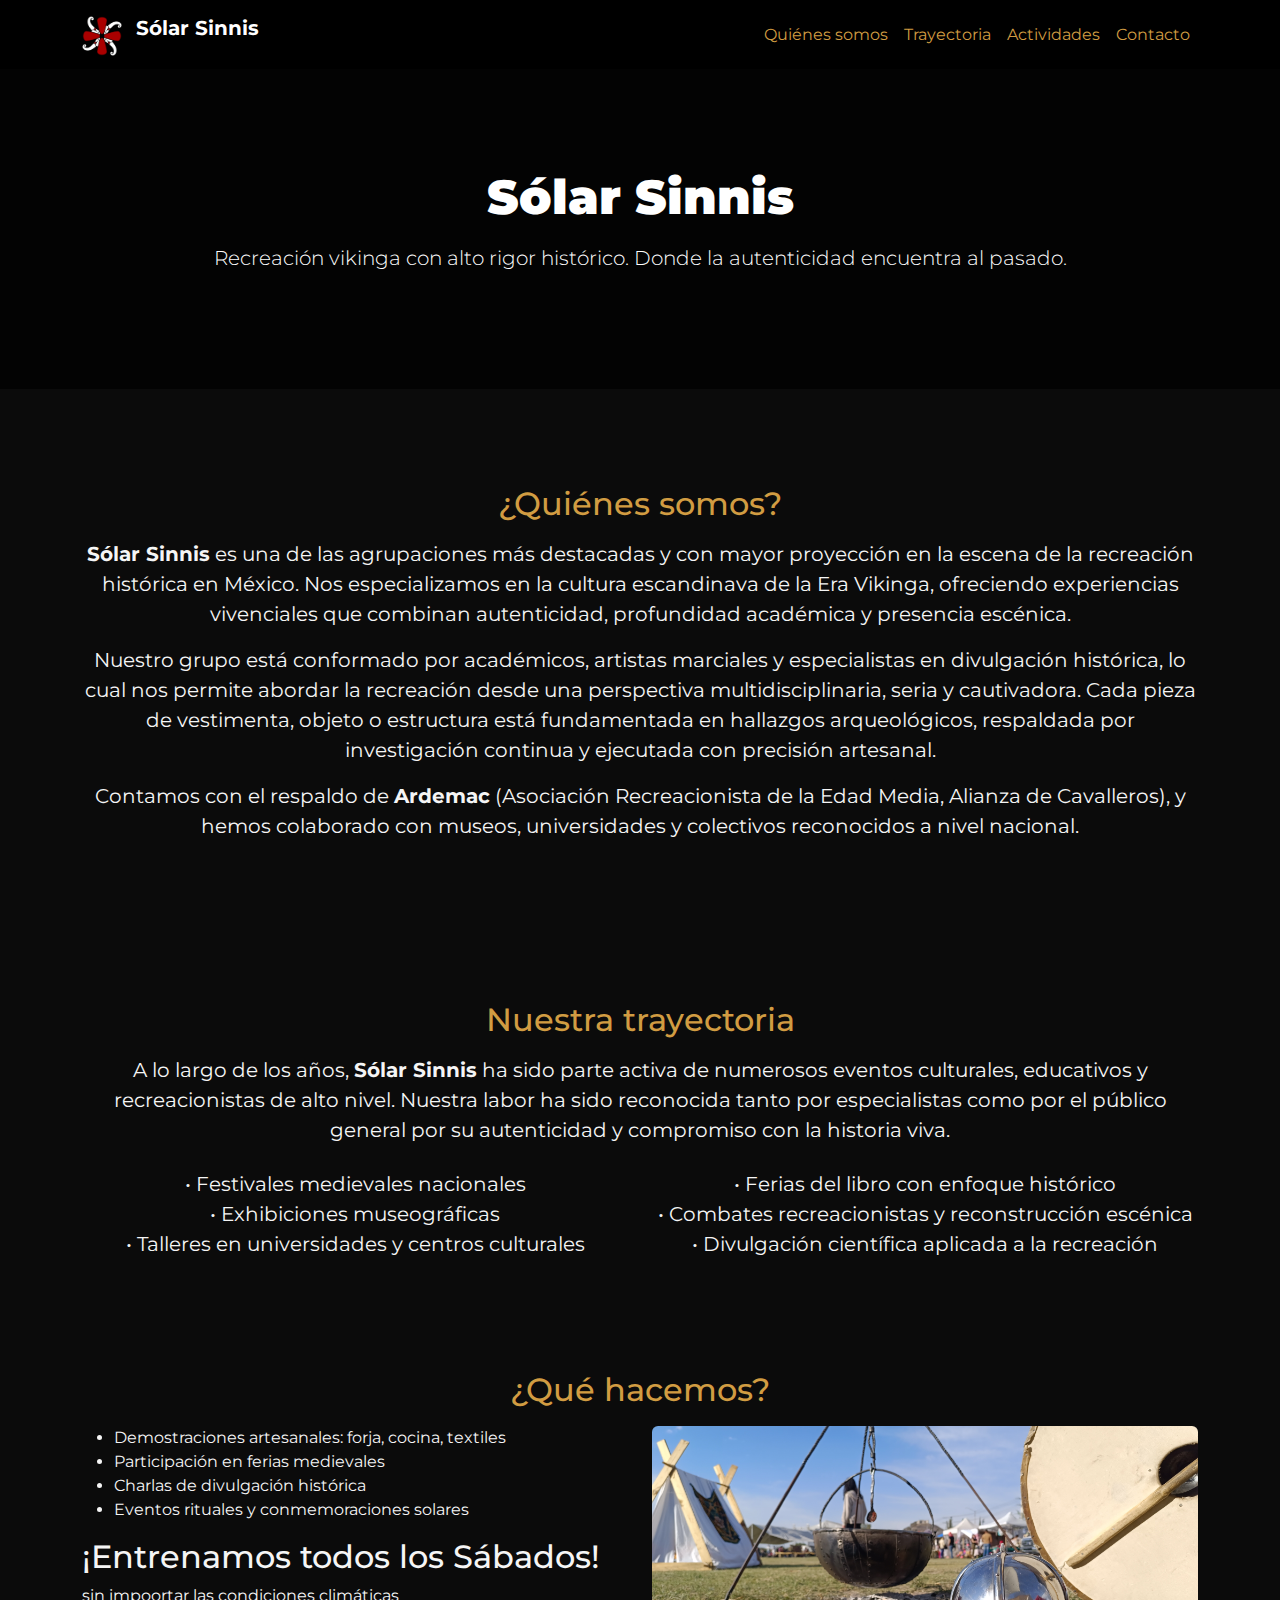
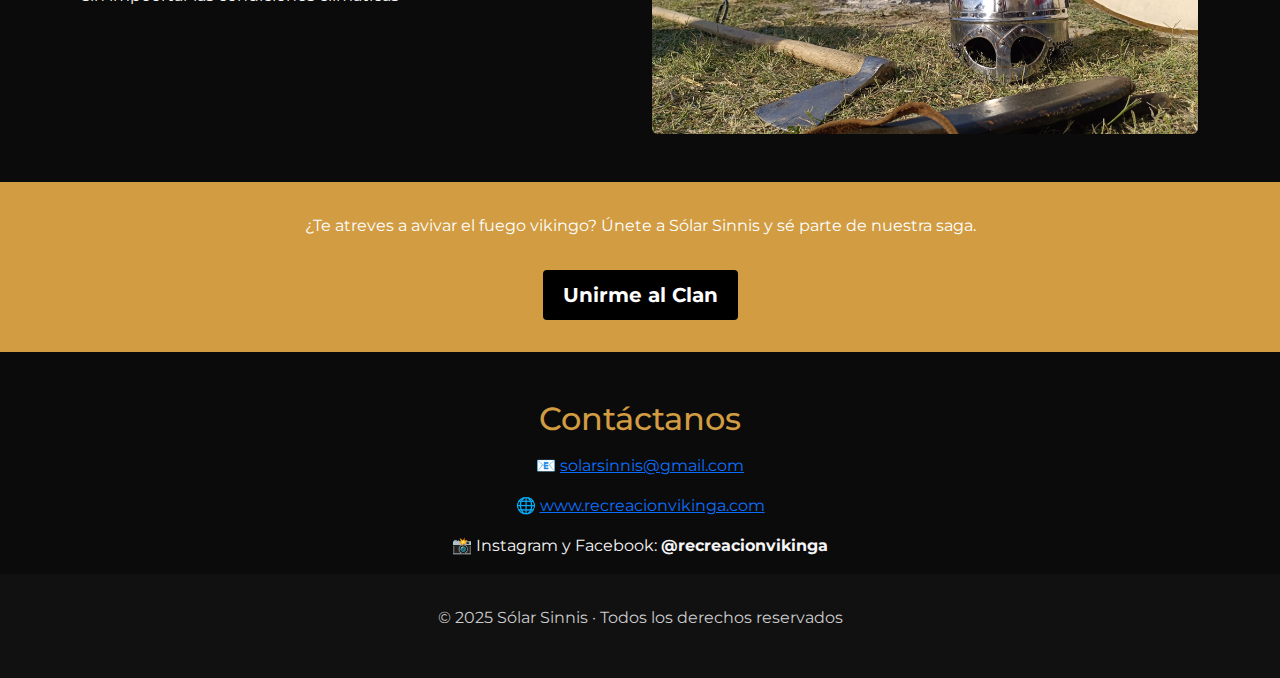
<file: index.html>
<!DOCTYPE html>
<html lang="es">
<head>
  <meta charset="UTF-8" />
  <meta name="viewport" content="width=device-width, initial-scale=1" />
  <title>Sólar Sinnis - Recreación Vikinga</title>
  <meta name="description" content="Sólar Sinnis: recreación histórica vikinga en México con alto rigor académico y presencia escénica." />
  <meta name="keywords" content="Vikingos, recreación histórica, México, cultura escandinava, Sólar Sinnis" />
  <meta name="author" content="Sólar Sinnis" />
  <link rel="canonical" href="https://www.recreacionvikinga.com/" />
  <link rel="icon" href="./favicon.ico" type="image/x-icon" />
  <!-- Fuente Montserrat -->
  <link href="https://fonts.googleapis.com/css2?family=Montserrat:wght@400;700&display=swap" rel="stylesheet" />
  <link href="https://cdn.jsdelivr.net/npm/bootstrap@5.3.3/dist/css/bootstrap.min.css" rel="stylesheet" />
  <style>
    :root {
      --primary-color: #d19c42;
      --background-dark: #0b0b0b;
      --text-light: #f5f5f5;
    }
    body {
      font-family: 'Montserrat', 'Segoe UI', sans-serif;
      background-color: var(--background-dark);
      color: var(--text-light);
      margin: 0;
      padding: 0;
    }
    .hero {
      background: linear-gradient(rgba(0,0,0,0.75), rgba(0,0,0,0.75)), url('https://www.recreacionvikinga.com/img/hero-solar-sinnis.png') center/cover no-repeat;
      color: white;
      text-align: center;
      padding: 100px 15px;
    }
    .hero h1 {
      font-size: 3rem;
      font-weight: 900;
    }
    .hero p {
      font-size: 1.25rem;
      margin-top: 1rem;
    }
    .section-title {
      color: var(--primary-color);
      margin-top: 3rem;
      margin-bottom: 1rem;
      text-align: center;
    }
    footer {
      background-color: #111;
      color: #ccc;
      padding: 2rem 0;
      text-align: center;
    }
    footer a {
      color: var(--primary-color);
      text-decoration: none;
    }
    .cta {
      background-color: var(--primary-color);
      color: white;
      padding: 2rem 1rem;
      text-align: center;
      margin: 3rem 0;
    }
    .cta a {
      font-size: 1.25rem;
      padding: 10px 20px;
      background: #000;
      color: #fff;
      border-radius: 4px;
      text-decoration: none;
      font-weight: bold;
      display: inline-block;
      margin-top: 1rem;
    }
    .nav-link {
      color: var(--primary-color) !important;
    }
    .navbar-dark .navbar-brand {
      color: #fff;
      font-weight: bold;
    }
    @media (max-width: 768px) {
      .hero {
        padding: 80px 10px;
      }
      .hero h1 {
        font-size: 2rem;
      }
      .hero p {
        font-size: 1rem;
      }
    }
  </style>
  <!-- Google tag (gtag.js) -->
<script async src="https://www.googletagmanager.com/gtag/js?id=G-DLE0WR7YTH"></script>
<script>
  window.dataLayer = window.dataLayer || [];
  function gtag(){dataLayer.push(arguments);}
  gtag('js', new Date());

  gtag('config', 'G-DLE0WR7YTH');
</script>
</head>
<body>

  <!-- Navbar -->
  <nav class="navbar navbar-expand-lg navbar-dark bg-black sticky-top">
    <div class="container">
      <a class="navbar-brand" href="#">
        <img src="./img/logo-solar-sinnis.png" alt="Logo Sólar Sinnis" width="40" height="40" class="d-inline-block align-text-top me-2" />
        Sólar Sinnis
      </a>
      <button class="navbar-toggler" type="button" data-bs-toggle="collapse" data-bs-target="#navbarNav">
        <span class="navbar-toggler-icon"></span>
      </button>
      <div class="collapse navbar-collapse" id="navbarNav">
        <ul class="navbar-nav ms-auto">
          <li class="nav-item"><a class="nav-link" href="#quienes">Quiénes somos</a></li>
          <li class="nav-item"><a class="nav-link" href="#trayectoria">Trayectoria</a></li>
          <li class="nav-item"><a class="nav-link" href="#actividades">Actividades</a></li>
          <li class="nav-item"><a class="nav-link" href="/contacto">Contacto</a></li>
        </ul>
      </div>
    </div>
  </nav>

  <!-- Hero Section -->
  <header class="hero">
    <h1>Sólar Sinnis</h1>
    <p class="lead">Recreación vikinga con alto rigor histórico. Donde la autenticidad encuentra al pasado.</p>
  </header>
  <!-- <section class="hero hero-divulgation">
    <h2>Divulgación y educación</h2>
    <h3><em>Acercando el pasado a nuevas generaciones</em></h3>
  </section>
  <section class="expl">
    <p>Participamos en charlas, talleres y exposiciones para difundir el conocimiento sobre la era vikinga. Nuestro objetivo es despertar el interés histórico y cultural con rigor académico y accesibilidad.</p>
  </section>
  <section class="hero hero-culture">
    <h2>Campamentos y eventos</h2>
    <h3><em>Recreación que trasciende el tiempo</em></h3>
  </section>
  <section class="expl">
    <p>Participamos activamente en campamentos y eventos donde recreamos la vida cotidiana vikinga: desde el armado de campamentos hasta la vestimenta, el trabajo artesanal y la gastronomía tradicional. Es un espacio para aprender, compartir y vivir la cultura nórdica en comunidad.</p>
  </section>
  <section class="hero hero-warriors">
    <h2>Entrenamientos de combate</h2>
    <h3><em>Disciplina y hermandad en cada batalla</em></h3>
  </section>
  <section class="expl">
    <p>Practicamos técnicas de lucha históricamente basadas en los guerreros vikingos, combinando el estudio detallado con entrenamientos constantes para vivir la experiencia de la guerra antigua con respeto y autenticidad.</p>
  </section> -->
  <!-- Quiénes Somos -->
  <section id="quienes" class="container py-5">
    <h2 class="section-title">¿Quiénes somos?</h2>
    <p class="text-center fs-5">
      <strong>Sólar Sinnis</strong> es una de las agrupaciones más destacadas y con mayor proyección en la escena de la recreación histórica en México. Nos especializamos en la cultura escandinava de la Era Vikinga, ofreciendo experiencias vivenciales que combinan autenticidad, profundidad académica y presencia escénica.
    </p>
    <p class="text-center fs-5">
      Nuestro grupo está conformado por académicos, artistas marciales y especialistas en divulgación histórica, lo cual nos permite abordar la recreación desde una perspectiva multidisciplinaria, seria y cautivadora. Cada pieza de vestimenta, objeto o estructura está fundamentada en hallazgos arqueológicos, respaldada por investigación continua y ejecutada con precisión artesanal.
    </p>
    <p class="text-center fs-5">
      Contamos con el respaldo de <strong>Ardemac</strong> (Asociación Recreacionista de la Edad Media, Alianza de Cavalleros), y hemos colaborado con museos, universidades y colectivos reconocidos a nivel nacional.
    </p>
  </section>

  <!-- Trayectoria -->
  <section id="trayectoria" class="container py-5">
    <h2 class="section-title">Nuestra trayectoria</h2>
    <p class="text-center fs-5">
      A lo largo de los años, <strong>Sólar Sinnis</strong> ha sido parte activa de numerosos eventos culturales, educativos y recreacionistas de alto nivel. Nuestra labor ha sido reconocida tanto por especialistas como por el público general por su autenticidad y compromiso con la historia viva.
    </p>
    <div class="row text-center mt-4">
      <div class="col-md-6">
        <ul class="list-unstyled fs-5">
          <li>• Festivales medievales nacionales</li>
          <li>• Exhibiciones museográficas</li>
          <li>• Talleres en universidades y centros culturales</li>
        </ul>
      </div>
      <div class="col-md-6">
        <ul class="list-unstyled fs-5">
          <li>• Ferias del libro con enfoque histórico</li>
          <li>• Combates recreacionistas y reconstrucción escénica</li>
          <li>• Divulgación científica aplicada a la recreación</li>
        </ul>
      </div>
    </div>
  </section>

  <!-- Actividades -->
  <section id="actividades" class="container">
    <h2 class="section-title">¿Qué hacemos?</h2>
    <div class="row">
      <div class="col-md-6">
        <ul>
          <li>Demostraciones artesanales: forja, cocina, textiles</li>
          <li>Participación en ferias medievales</li>
          <li>Charlas de divulgación histórica</li>
          <li>Eventos rituales y conmemoraciones solares</li>
        </ul>
        <h2>¡Entrenamos todos los Sábados!</h2>
        <p>sin impoortar las condiciones climáticas</p>
      </div>
      <div class="col-md-6">
        <img src="./img/actividades.jpg" class="img-fluid rounded" alt="Actividades vikingas" />
      </div>
    </div>
  </section>

  <!-- Call to Action -->
  <div class="cta">
    <p class="mb-3">¿Te atreves a avivar el fuego vikingo? Únete a Sólar Sinnis y sé parte de nuestra saga.</p>
    <a href="/contacto">Unirme al Clan</a>
  </div>

  <!-- Contacto -->
  <section id="contacto" class="container">
    <h2 class="section-title">Contáctanos</h2>
    <p class="text-center">📧 <a href="mailto:solarsinnis@gmail.com">solarsinnis@gmail.com</a></p>
    <p class="text-center">🌐 <a href="https://www.recreacionvikinga.com">www.recreacionvikinga.com</a></p>
    <p class="text-center">📸 Instagram y Facebook: <strong>@recreacionvikinga</strong></p>
  </section>

  <!-- Footer -->
  <footer>
    <div class="container">
      <p>&copy; 2025 Sólar Sinnis · Todos los derechos reservados</p>
    </div>
  </footer>

  <script src="https://cdn.jsdelivr.net/npm/bootstrap@5.3.3/dist/js/bootstrap.bundle.min.js"></script>
</body>
</html>
</file>
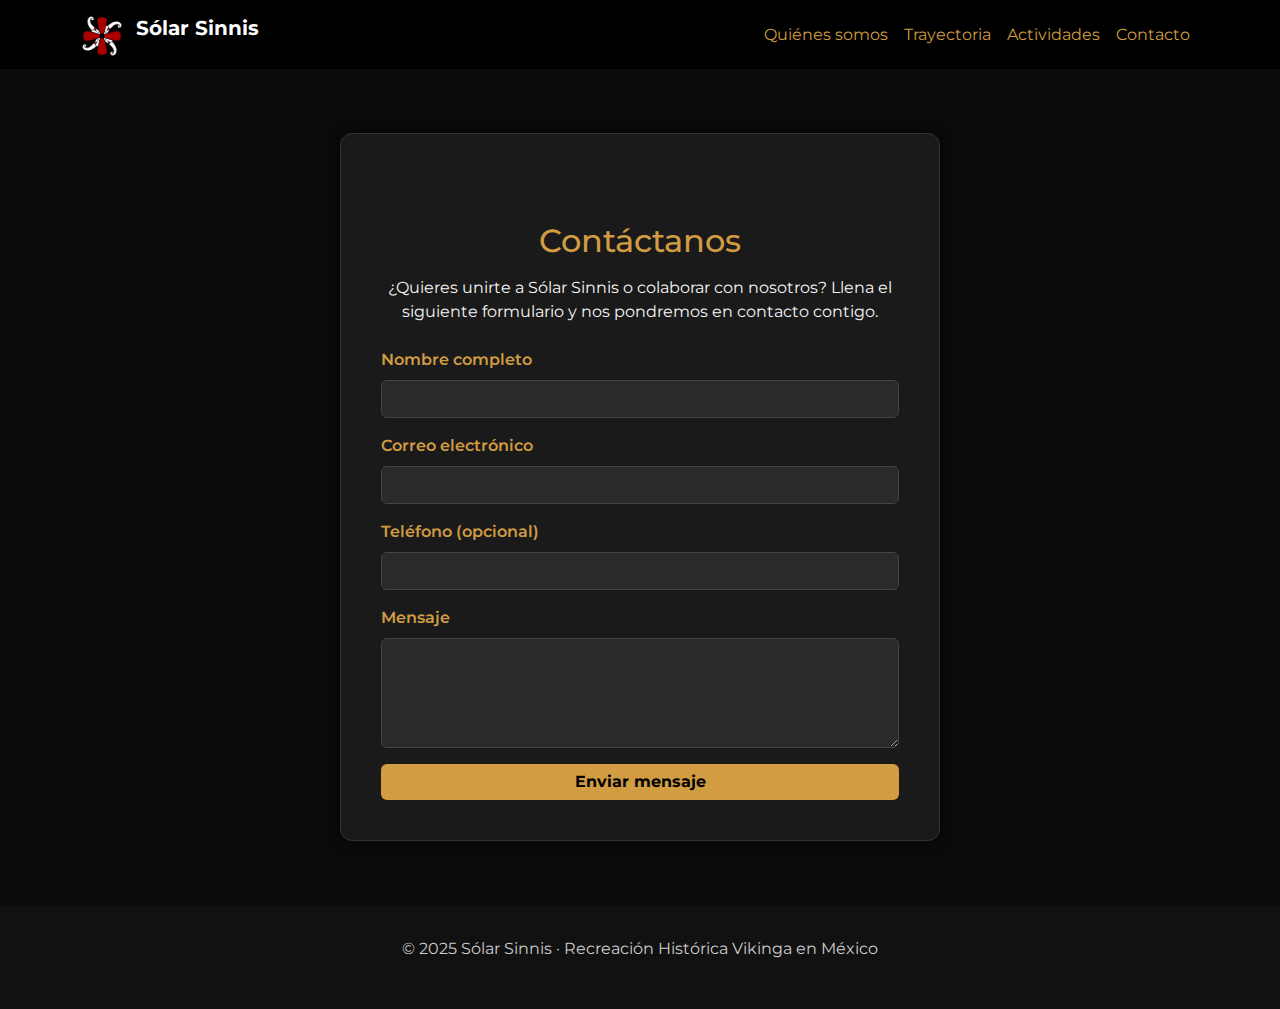
<file: contacto/index.html>
<!DOCTYPE html>
<html lang="es">
<head>
  <meta charset="UTF-8" />
  <meta name="viewport" content="width=device-width, initial-scale=1" />
  <title>Contacto | Sólar Sinnis</title>

  <!-- Fuentes y Bootstrap -->
  <link href="https://fonts.googleapis.com/css2?family=Montserrat:wght@400;700&display=swap" rel="stylesheet" />
  <link href="https://cdn.jsdelivr.net/npm/bootstrap@5.3.3/dist/css/bootstrap.min.css" rel="stylesheet" />

  <!-- Favicon -->
  <link rel="icon" href="../favicon.ico" type="image/x-icon" />

  <style>
    :root {
      --primary-color: #d19c42;
      --background-dark: #0b0b0b;
      --text-light: #f5f5f5;
    }

    body {
      font-family: 'Montserrat', 'Segoe UI', sans-serif;
      background-color: var(--background-dark);
      color: var(--text-light);
      margin: 0;
      padding: 0;
    }

    .section-title {
      color: var(--primary-color);
      margin-top: 3rem;
      margin-bottom: 1rem;
      text-align: center;
    }

    footer {
      background-color: #111;
      color: #ccc;
      padding: 2rem 0;
      text-align: center;
    }

    footer a {
      color: var(--primary-color);
      text-decoration: none;
    }

    .nav-link {
      color: var(--primary-color) !important;
    }

    .navbar-dark .navbar-brand {
      color: #fff;
      font-weight: bold;
    }

    /* Estilos del formulario */
    .contact-container {
      background-color: #1a1a1a;
      border: 1px solid #333;
      border-radius: 12px;
      max-width: 600px;
      margin: 4rem auto;
      padding: 2.5rem;
      box-shadow: 0 0 15px rgba(0, 0, 0, 0.6);
    }

    .form-label {
      color: var(--primary-color);
      font-weight: 600;
    }

    .form-control {
      background-color: #2a2a2a;
      border: 1px solid #444;
      color: var(--text-light);
    }

    .form-control:focus {
      border-color: var(--primary-color);
      box-shadow: 0 0 5px var(--primary-color);
      background-color: #2a2a2a;
      color: var(--text-light);
    }

    .btn-primary {
      background-color: var(--primary-color);
      border: none;
      color: #000;
      font-weight: 700;
    }

    .btn-primary:hover {
      background-color: #b98431;
    }

    @media (max-width: 768px) {
      .contact-container {
        margin: 2rem 1rem;
        padding: 1.5rem;
      }
    }
  </style>
</head>

<body>
  <!-- Navbar -->
  <nav class="navbar navbar-expand-lg navbar-dark bg-black sticky-top">
    <div class="container">
      <a class="navbar-brand" href="../index.html">
        <img src="../img/logo-solar-sinnis.png" alt="Logo Sólar Sinnis" width="40" height="40" class="d-inline-block align-text-top me-2" />
        Sólar Sinnis
      </a>
      <button class="navbar-toggler" type="button" data-bs-toggle="collapse" data-bs-target="#navbarNav">
        <span class="navbar-toggler-icon"></span>
      </button>
      <div class="collapse navbar-collapse" id="navbarNav">
        <ul class="navbar-nav ms-auto">
          <li class="nav-item"><a class="nav-link" href="/index.html#quienes">Quiénes somos</a></li>
          <li class="nav-item"><a class="nav-link" href="/index.html#trayectoria">Trayectoria</a></li>
          <li class="nav-item"><a class="nav-link" href="/index.html#actividades">Actividades</a></li>
          <li class="nav-item"><a class="nav-link active" href="#">Contacto</a></li>
        </ul>
      </div>
    </div>
  </nav>

  <!-- Sección de contacto -->
  <div class="container contact-container">
    <h2 class="section-title">Contáctanos</h2>
    <p class="text-center mb-4">¿Quieres unirte a Sólar Sinnis o colaborar con nosotros? Llena el siguiente formulario y nos pondremos en contacto contigo.</p>

    <form action="https://formspree.io/f/mgvnjnej" method="POST" id="contact-form">
      <div class="mb-3">
        <label for="nombre" class="form-label">Nombre completo</label>
        <input type="text" class="form-control" id="nombre" name="nombre" required>
      </div>

      <div class="mb-3">
        <label for="correo" class="form-label">Correo electrónico</label>
        <input type="email" class="form-control" id="correo" name="correo" required>
      </div>

      <div class="mb-3">
        <label for="telefono" class="form-label">Teléfono (opcional)</label>
        <input type="tel" class="form-control" id="telefono" name="telefono">
      </div>

      <div class="mb-3">
        <label for="mensaje" class="form-label">Mensaje</label>
        <textarea class="form-control" id="mensaje" name="mensaje" rows="4" required></textarea>
      </div>

      <button type="submit" class="btn btn-primary w-100">Enviar mensaje</button>
    </form>

    <!-- Mensaje de confirmación -->
    <div id="success-message" class="text-center mt-3" style="display:none;">
      <p class="text-success fw-bold">✅ Gracias por tu mensaje. Te contactaremos pronto.</p>
    </div>
  </div>

  <!-- Footer -->
  <footer>
    <div class="container">
      <p>&copy; 2025 Sólar Sinnis · Recreación Histórica Vikinga en México</p>
    </div>
  </footer>

  <script>
    // Mostrar mensaje de confirmación sin redirección
    const form = document.getElementById('contact-form');
    form.addEventListener('submit', async (e) => {
      e.preventDefault();
      const formData = new FormData(form);
      const response = await fetch(form.action, {
        method: form.method,
        body: formData,
        headers: { 'Accept': 'application/json' }
      });
      if (response.ok) {
        form.reset();
        document.getElementById('success-message').style.display = 'block';
      } else {
        alert('Hubo un error al enviar el formulario. Intenta nuevamente.');
      }
    });
  </script>

  <script src="https://cdn.jsdelivr.net/npm/bootstrap@5.3.3/dist/js/bootstrap.bundle.min.js"></script>
</body>
</html>
</file>
